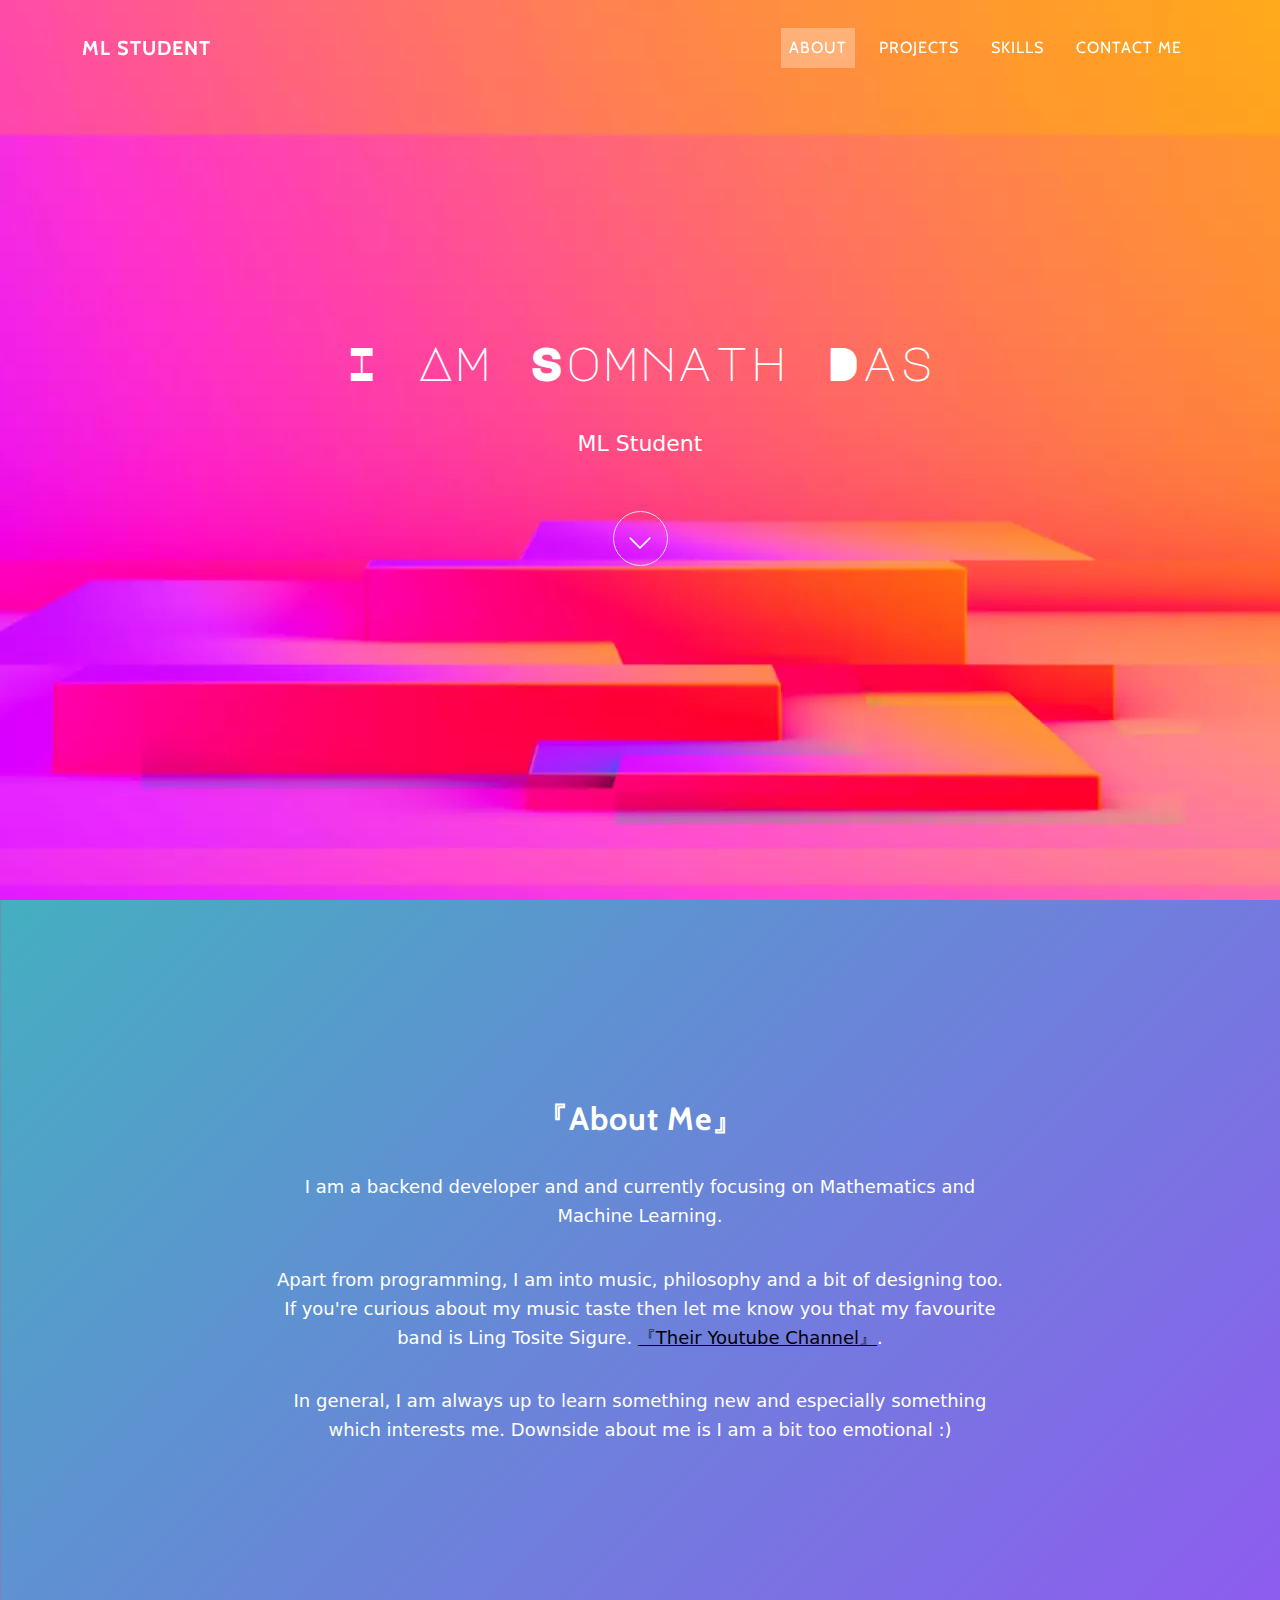
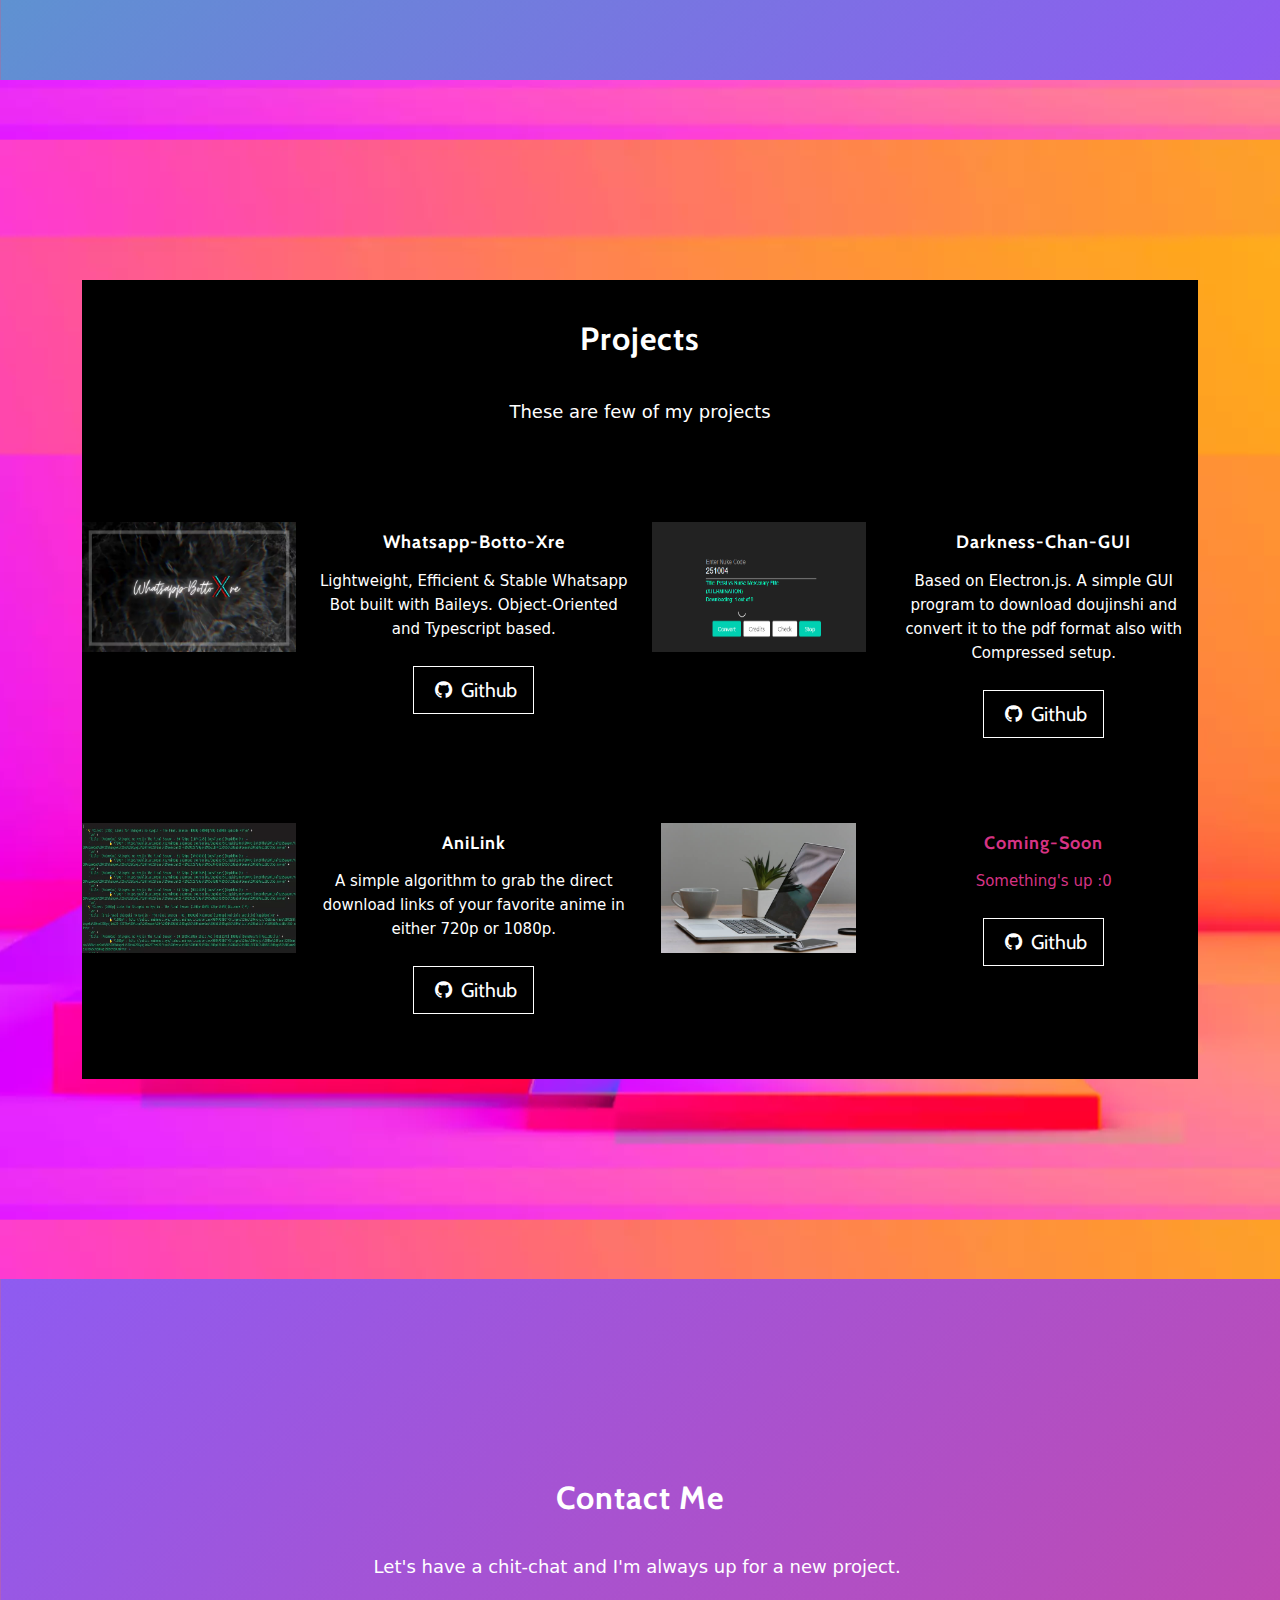
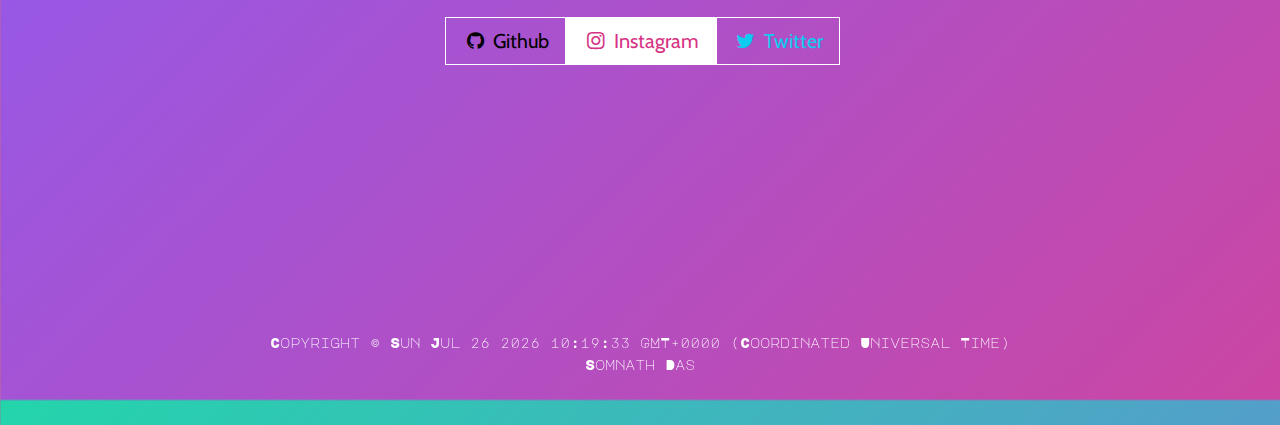
<file: index.html>
<!DOCTYPE html>
<html>

<head>
    <meta charset="utf-8">
    <meta name="viewport" content="width=device-width, initial-scale=1.0, shrink-to-fit=no">
    <title>Home - Somnath Das</title>
    <meta name="theme-color" content="#e73c7e">
    <meta name="twitter:description" content="I am developer and a data science learner. This is my portfolio containing a summarized information about me and my projects">
    <meta name="twitter:card" content="summary_large_image">
    <meta property="og:image" content="https://nekodakamisama.tech/assets/img/homepageShot.webp">
    <meta name="description" content="I am developer and a data science learner. This is my portfolio containing a summarized information about me and my projects">
    <meta property="og:type" content="website">
    <meta name="twitter:title" content="Somnath Das ~ My Portfolio">
    <link rel="apple-touch-icon" type="image/png" sizes="180x180" href="assets/img/favicons/apple-touch-icon.png">
    <link rel="icon" type="image/png" sizes="16x16" href="assets/img/favicons/favicon-16x16.png">
    <link rel="icon" type="image/png" sizes="32x32" href="assets/img/favicons/favicon-32x32.png">
    <link rel="icon" type="image/png" sizes="180x180" href="assets/img/favicons/apple-touch-icon.png">
    <link rel="icon" type="image/png" sizes="192x192" href="assets/img/favicons/android-chrome-192x192.png">
    <link rel="icon" type="image/png" sizes="512x512" href="assets/img/favicons/android-chrome-512x512.png">
    <link rel="stylesheet" href="assets/bootstrap/css/bootstrap.min.css">
    <link rel="manifest" href="manifest.json">
    <link rel="preconnect" href="https://fonts.gstatic.com">
    <link rel="stylesheet" href="https://fonts.googleapis.com/css?family=Lora:400,700,400italic,700italic">
    <link rel="stylesheet" href="https://fonts.googleapis.com/css?family=Cabin:700">
    <link rel="stylesheet" href="https://fonts.googleapis.com/css?family=Adamina">
    <link rel="stylesheet" href="https://fonts.googleapis.com/css?family=Major+Mono+Display">
    <link rel="stylesheet" href="assets/fonts/fontawesome-all.min.css">
    <link rel="stylesheet" href="assets/fonts/font-awesome.min.css">
    <link rel="stylesheet" href="assets/fonts/fontawesome5-overrides.min.css">
    <link rel="stylesheet" href="assets/css/gradient_effect.css">
    <link rel="stylesheet" href="https://cdnjs.cloudflare.com/ajax/libs/animate.css/3.5.2/animate.min.css">
    <link rel="stylesheet" href="assets/css/main.css">
    <link rel="stylesheet" href="assets/css/Projects-Horizontal.css">
</head>

<body id="page-top" data-bs-spy="scroll" data-bs-target="#mainNav" data-bs-offset="77" oncontextmenu="return false">
    <nav class="navbar navbar-light navbar-expand-md fixed-top border-info" id="mainNav">
        <div class="container"><a class="navbar-brand" href="#">Corporate Slavery</a><button data-bs-toggle="collapse" class="navbar-toggler border rounded-circle navbar-toggler-right" data-bs-target="#navbarResponsive" type="button" aria-controls="navbarResponsive" aria-expanded="false" aria-label="Toggle navigation" value="Menu"><svg xmlns="http://www.w3.org/2000/svg" width="1em" height="1em" viewBox="0 0 16 16" fill="currentColor" class="bi bi-cursor">
                    <path fill-rule="evenodd" d="M14.082 2.182a.5.5 0 0 1 .103.557L8.528 15.467a.5.5 0 0 1-.917-.007L5.57 10.694.803 8.652a.5.5 0 0 1-.006-.916l12.728-5.657a.5.5 0 0 1 .556.103zM2.25 8.184l3.897 1.67a.5.5 0 0 1 .262.263l1.67 3.897L12.743 3.52 2.25 8.184z"></path>
                </svg></button>
            <div class="collapse navbar-collapse" id="navbarResponsive">
                <ul class="navbar-nav ms-auto">
                    <li class="nav-item nav-link"><a class="nav-link active" href="#about">About</a></li>
                    <li class="nav-item nav-link"><a class="nav-link" href="#projects">Projects</a></li>
                    <li class="nav-item nav-link"><a class="nav-link" href="skills.html">Skills</a></li>
                    <li class="nav-item nav-link"><a class="nav-link" href="#contact">contact Me</a></li>
                </ul>
            </div>
        </div>
    </nav>
    <header class="masthead" style="background: url(&quot;assets/img/main_background.webp&quot;) bottom / auto;">
        <div class="intro-body">
            <div class="container">
                <div class="row">
                    <div class="col-lg-8 mx-auto">
                        <h1 class="display-6 brand-heading" style="font-size: 48px;font-family: 'Major Mono Display', monospace;">I am somnath das</h1>
                        <p class="intro-text">Freedom</p><a class="btn btn-link border rounded-0 btn-circle" role="button" href="#about"><svg xmlns="http://www.w3.org/2000/svg" width="1em" height="1em" viewBox="0 0 16 16" fill="currentColor" class="bi bi-chevron-down animated" data-bss-hover-animate="flash">
                                <path fill-rule="evenodd" d="M1.646 4.646a.5.5 0 0 1 .708 0L8 10.293l5.646-5.647a.5.5 0 0 1 .708.708l-6 6a.5.5 0 0 1-.708 0l-6-6a.5.5 0 0 1 0-.708z"></path>
                            </svg></a>
                    </div>
                </div>
            </div>
        </div>
    </header>
    <section class="text-center content-section" id="about">
        <div class="container">
            <div class="row">
                <div class="col-lg-8 mx-auto">
                    <h2 style="color: rgb(255,255,255);">『About Me』</h2>
                    <p style="color: rgb(255,255,255);">I am a backend developer and and currently focusing on Mathematics and Machine Learning.</p>
                    <p style="color: rgb(255,255,255);">Apart from programming, I am into music, philosophy and a bit of designing too. If you're curious about my music taste then let me know you that my favourite band is Ling Tosite Sigure. <a href="https://www.youtube.com/channel/UCWxFYv7xfPQVx5yzjpJX33w#" target="_blank">『Their Youtube Channel』</a>.</p>
                    <p style="color: rgb(255,255,255);">In general, I am always up to learn something new and especially something which interests me. Downside about me is I am a bit too emotional :)</p>
                </div>
            </div>
        </div>
    </section>
    <section class="text-center download-section content-section" id="projects" style="background: url(&quot;assets/img/main_background.webp&quot;) center;">
        <div class="container">
            <!-- Start: Projects Horizontal -->
            <section class="projects-horizontal">
                <div class="container d-table-row" style="border-style: inset;border-color: var(--bs-pink);">
                    <!-- Start: Intro -->
                    <div class="intro">
                        <h2 class="text-center" style="color: rgb(255,255,255);">Projects </h2>
                        <p class="text-center" style="color: rgb(255,255,255);">These are few of my projects</p>
                    </div><!-- End: Intro -->
                    <!-- Start: Projects -->
                    <div class="row projects">
                        <div class="col-sm-6 item" style="color: rgb(255,255,255);">
                            <div class="row">
                                <div class="col-md-12 col-lg-5"><a href="#"><img class="img-fluid" src="assets/img/xre1.webp" style="height: 130px;"></a></div>
                                <div class="col">
                                    <h3 class="name">Whatsapp-Botto-Xre</h3>
                                    <p class="description" style="color: rgb(255,255,255);">Lightweight, Efficient &amp; Stable Whatsapp Bot built with Baileys. Object-Oriented and Typescript based.<br></p><a class="btn btn-primary btn-lg text-capitalize cringe" role="button" href="https://github.com/Synthesized-Infinity/Whatsapp-Botto-Xre" target="_blank" style="color: rgb(255,255,255);border-color: rgb(255,255,255);background: rgba(9,10,10,0);"><i class="fa fa-github fa-fw" style="color: rgb(255,255,255);"></i><span class="network-name" style="color: rgb(255,255,255);">&nbsp;github</span></a>
                                </div>
                            </div>
                        </div>
                        <div class="col-sm-6 item">
                            <div class="row">
                                <div class="col-md-12 col-lg-5"><a href="#"><img class="img-fluid" src="assets/img/darknessChan1.png" style="height: 130px;"></a></div>
                                <div class="col">
                                    <h3 class="name" style="color: rgb(255,255,255);">Darkness-chan-GUI</h3>
                                    <p class="description" style="color: rgb(255,255,255);">Based on Electron.js. A simple GUI program to download doujinshi and convert it to the pdf format also with Compressed setup.</p><a class="btn btn-primary btn-lg text-capitalize cringe" role="button" href="https://github.com/SomnathDas/Darkness_chan" target="_blank" style="color: rgb(255,255,255);border-color: rgb(255,255,255);background: rgba(9,10,10,0);"><i class="fa fa-github fa-fw" style="color: rgb(255,255,255);"></i><span class="network-name" style="color: rgb(255,255,255);">&nbsp;github</span></a>
                                </div>
                            </div>
                        </div>
                        <div class="col-sm-6 item">
                            <div class="row">
                                <div class="col-md-12 col-lg-5"><a href="#"><img class="img-fluid" src="assets/img/anilink.webp" style="height: 130px;"></a></div>
                                <div class="col">
                                    <h3 class="name" style="color: rgb(255,255,255);">AniLink</h3>
                                    <p class="description" style="color: rgb(255,255,255);">A simple algorithm to grab the direct download links of your favorite anime in either 720p or 1080p.</p><a class="btn btn-primary btn-lg text-capitalize cringe" role="button" href="https://github.com/SomnathDas/AniLink" target="_blank" style="color: rgb(255,255,255);background: rgba(9,10,10,0);border-color: rgb(255,255,255);"><i class="fa fa-github fa-fw" style="color: rgb(255,255,255);"></i><span class="network-name" style="color: rgb(255,255,255);">&nbsp;github</span></a>
                                </div>
                            </div>
                        </div>
                        <div class="col-sm-6 item">
                            <div class="row">
                                <div class="col-md-12 col-lg-5"><a href="#"><img class="img-fluid" src="assets/img/desk.jpg" style="height: 130px;"></a></div>
                                <div class="col">
                                    <h3 class="name" style="color: var(--bs-pink);">Coming-Soon</h3>
                                    <p class="description" style="color: var(--bs-pink);">Something's up :0</p><a class="btn btn-primary btn-lg text-capitalize cringe" role="button" href="https://github.com/SomnathDas" target="_blank" style="color: rgb(255,255,255);border-color: rgb(255,255,255);background: rgba(9,10,10,0);"><i class="fa fa-github fa-fw" style="color: rgb(255,255,255);"></i><span class="network-name" style="color: rgb(255,255,255);">&nbsp;github</span></a>
                                </div>
                            </div>
                        </div>
                    </div><!-- End: Projects -->
                </div>
            </section><!-- End: Projects Horizontal -->
        </div>
    </section>
    <section class="text-center content-section" id="contact">
        <div class="container">
            <div class="row">
                <div class="col-lg-8 mx-auto">
                    <h2 style="color: rgb(255,255,255);">Contact Me</h2>
                    <p style="color: rgb(255,255,255);">Let's have a chit-chat and I'm always up for a new project.&nbsp;</p>
                    <ul class="list-inline banner-social-buttons">
                        <li class="list-inline-item">&nbsp;<a class="btn btn-primary btn-lg text-capitalize btn-default" role="button" href="https://github.com/SomnathDas" target="_blank" style="color: rgb(255,255,255);border-color: rgb(255,255,255);"><i class="fa fa-github fa-fw" style="color: rgb(0,0,0);"></i><span class="network-name" style="color: rgb(0,0,0);">&nbsp;github</span></a><a class="btn btn-primary active btn-lg text-capitalize link-dark btn-default" role="button" href="https://www.instagram.com/samurai3247/" target="_blank" style="border-color: var(--bs-white);color: var(--bs-white);"><i class="fab fa-instagram fa-fw" style="color: var(--bs-pink);"></i><span class="network-name" style="color: var(--bs-pink);">&nbsp;Instagram</span></a><a class="btn btn-primary btn-lg text-capitalize link-dark btn-default" role="button" href="https://twitter.com/aksd3247" target="_blank" style="border-color: var(--bs-white);color: var(--bs-white);"><i class="fa fa-twitter fa-fw" style="color: var(--bs-cyan);"></i><span class="network-name" style="color: var(--bs-cyan);">&nbsp;Twitter</span></a></li>
                    </ul>
                </div>
            </div>
        </div>
    </section>
    <footer>
        <div class="container text-center" id="date-year">
            <p class="text-center" style="font-family: 'Major Mono Display', monospace;font-size: 14px;filter: blur(0px) invert(0%);color: rgb(255,255,255);">Copyright © 2021<br>Somnath Das</p>
        </div>
    </footer>
    <script src="assets/bootstrap/js/bootstrap.min.js"></script>
    <script src="assets/js/bs-init.js"></script>
    <script src="assets/js/grayscale.js"></script>
    <script src="assets/js/decoder_effect.js"></script>
    <script src="assets/js/index.js"></script>
</body>

</html>
</file>
<file: assets/css/gradient_effect.css>
html, body {
  width: 100%;
  height: 100%;
}

body {
  background: linear-gradient(-45deg, #ee7752, #e73c7e, #8f5bf0, #23d5ab);
  background-size: 400% 400%;
  animation: gradient 15s ease infinite;
}

@keyframes gradient {
  0% {
    background-position: 0% 50%;
  }
  50% {
    background-position: 100% 50%;
  }
  100% {
    background-position: 0% 50%;
  }
}
</file>
<file: assets/css/main.css>
:root {
  --bs-blue: #0d6efd;
  --bs-indigo: #6610f2;
  --bs-purple: #6f42c1;
  --bs-pink: #d63384;
  --bs-red: #dc3545;
  --bs-orange: #fd7e14;
  --bs-yellow: #ffc107;
  --bs-green: #198754;
  --bs-teal: #20c997;
  --bs-cyan: #0dcaf0;
  --bs-white: #fff;
  --bs-gray: #6c757d;
  --bs-gray-dark: #343a40;
  --bs-primary: #0dcaf0;
  --bs-secondary: #6c757d;
  --bs-success: #198754;
  --bs-info: #0dcaf0;
  --bs-warning: #ffc107;
  --bs-danger: #dc3545;
  --bs-light: #f8f9fa;
  --bs-dark: #212529;
  --bs-font-sans-serif: system-ui, -apple-system, Segoe UI, Roboto, Ubuntu, Cantarell, Noto Sans, sans-serif, "Segoe UI", Roboto, "Helvetica Neue", Arial, "Noto Sans", "Liberation Sans", sans-serif, "Apple Color Emoji", "Segoe UI Emoji", "Segoe UI Symbol", "Noto Color Emoji";
  --bs-font-monospace: SFMono-Regular, Menlo, Monaco, Consolas, "Liberation Mono", "Courier New", monospace;
  --bs-gradient: linear-gradient(180deg, rgba(255, 255, 255, 0.15), rgba(255, 255, 255, 0));
}

.btn-default:focus, .btn-default:hover {
  color: #000;
  border: 1px solid #ffffff;
  outline: none;
  background-color: #ffffff;
}

.btn-check:checked + .btn-primary, .btn-check:active + .btn-primary, .btn-primary:active, .btn-primary.active, .show > .btn-primary.dropdown-toggle {
  color: #000;
  background-color: #ffffff;
  border-color: #ffffff;
}

h1, .h1, h2, .h2, h3, .h3, h4, .h4, h5, .h5, h6, .h6 {
  /*font-family: "Cabin","Helvetica Neue",Helvetica,Arial,sans-serif;*/
  font-weight: 700;
  margin: 0 0 35px;
  letter-spacing: 1px;
  text-transform: capitalize;
}

body {
  margin: 0;
  font-family: system-ui, -apple-system, Segoe UI, Roboto, Ubuntu, Cantarell, Noto Sans, sans-serif, "Segoe UI", Roboto, "Helvetica Neue", Arial, "Noto Sans", "Liberation Sans", sans-serif, "Apple Color Emoji", "Segoe UI Emoji", "Segoe UI Symbol", "Noto Color Emoji";
  font-family: var(--bs-font-sans-serif);
  font-size: 1rem;
  font-weight: 400;
  line-height: 1.5;
  color: #212529;
  background-color: #000000;
  -webkit-text-size-adjust: 100%;
  -webkit-tap-highlight-color: rgba(0,0,0,0);
}

a:focus, a:hover {
  text-decoration: none;
  color: #ffffff;
}

a:focus, a:hover {
  text-decoration: none;
  color: #000000;
}

a {
  transition: all .2s ease-in-out;
  color: #000000;
}

.projects-horizontal {
  color: #313437;
  background-color: #fff;
}

.cringe {
  margin: 25px;
}

.btn-check:checked + .btn-primary:focus, .btn-check:active + .btn-primary:focus, .btn-primary:active:focus, .btn-primary.active:focus, .show > .btn-primary.dropdown-toggle:focus {
  box-shadow: 0 0 0 .25rem rgba(0, 0, 0,.5);
}

.btn-check:checked + .btn-primary:focus, .btn-check:active + .btn-primary:focus, .btn-primary:active:focus, .btn-primary.active:focus, .show > .btn-primary.dropdown-toggle:focus {
  box-shadow: 0 0 0 .25rem rgba(0, 0, 0,.5);
}

.btn-check:checked + .btn-primary:focus, .btn-check:active + .btn-primary:focus, .btn-primary:active:focus, .btn-primary.active:focus, .show > .btn-primary.dropdown-toggle:focus {
  box-shadow: 0 0 0 .25rem rgba(0, 0, 0,.5);
}

.btn-check:checked + .btn-primary:focus, .btn-check:active + .btn-primary:focus, .btn-primary:active:focus, .btn-primary.active:focus, .show > .btn-primary.dropdown-toggle:focus {
  box-shadow: 0 0 0 .25rem rgba(0, 0, 0,.5);
}

.img-fluid {
  max-width: 100%;
  height: auto;
}

.bruh {
  text-align: center;
  border: 3px solid green;
}
</file>
<file: assets/css/Projects-Horizontal.css>
.projects-horizontal {
  color: #313437;
  background-color: #000;
}

.projects-horizontal p {
  color: #7d8285;
}

.projects-horizontal h2 {
  font-weight: bold;
  margin-bottom: 40px;
  padding-top: 40px;
  color: inherit;
}

@media (max-width:767px) {
  .projects-horizontal h2 {
    margin-bottom: 25px;
    padding-top: 25px;
    font-size: 24px;
  }
}

.projects-horizontal .intro {
  font-size: 16px;
  max-width: 500px;
  margin: 0 auto 10px;
}

.projects-horizontal .projects {
  padding-bottom: 40px;
}

.projects-horizontal .item {
  padding-top: 60px;
  min-height: 160px;
}

@media (max-width:767px) {
  .projects-horizontal .item {
    padding-top: 40px;
    min-height: 160px;
  }
}

.projects-horizontal .item .name {
  font-size: 18px;
  font-weight: bold;
  margin-top: 10px;
  margin-bottom: 15px;
  color: inherit;
}

@media (max-width:991px) {
  .projects-horizontal .item .name {
    margin-top: 22px;
  }
}

.projects-horizontal .item .description {
  font-size: 15px;
  margin-bottom: 0;
}
</file>
<file: assets/fonts/fontawesome5-overrides.min.css>
.fab.fa-bitcoin:before{content:"\f379"}.far.fa-calendar:before,.fas.fa-calendar:before{content:"\f133"}.far.fa-clipboard:before,.fas.fa-clipboard:before{content:"\f328"}.fab.fa-facebook-f:before{content:"\f39e"}.fab.fa-google-plus:before{content:"\f2b3"}.fas.fa-hotel:before{content:"\f594"}.fab.fa-linkedin:before{content:"\f08c"}.fas.fa-reply:before{content:"\f3e5"}.fas.fa-thermometer:before{content:"\f491"}.fab.fa-vimeo:before{content:"\f40a"}.far.fa-window-close:before,.fas.fa-window-close:before{content:"\f410"}.fab.fa-youtube-square:before{content:"\f431"}
</file>
